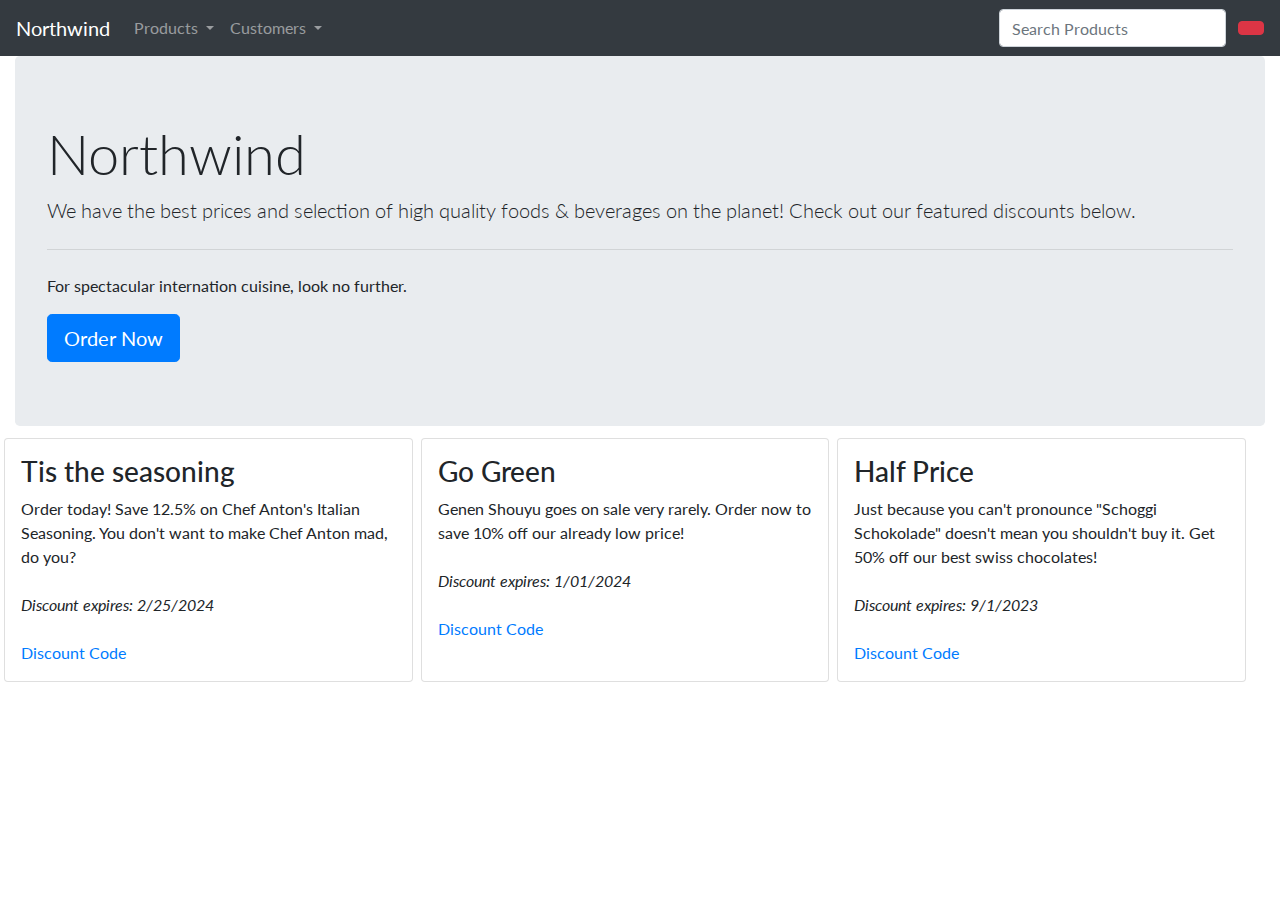
<file: Northwind-Webstore/index.html>
<!doctype html>
<html lang="en">
<head>
    <meta charset="UTF-8">
    <meta name="viewport"
          content="width=device-width, user-scalable=no, initial-scale=1.0, maximum-scale=1.0, minimum-scale=1.0">
    <meta http-equiv="X-UA-Compatible" content="ie=edge">
    <title>Northwind</title>    
    
    <!-- bootstrap -->
    <script src="https://code.jquery.com/jquery-3.3.1.slim.min.js" integrity="sha384-q8i/X+965DzO0rT7abK41JStQIAqVgRVzpbzo5smXKp4YfRvH+8abtTE1Pi6jizo" crossorigin="anonymous"></script>
    <script src="https://cdn.jsdelivr.net/npm/popper.js@1.14.7/dist/umd/popper.min.js" integrity="sha384-UO2eT0CpHqdSJQ6hJty5KVphtPhzWj9WO1clHTMGa3JDZwrnQq4sF86dIHNDz0W1" crossorigin="anonymous"></script>
    <link rel="stylesheet" href="https://cdn.jsdelivr.net/npm/bootstrap@4.3.1/dist/css/bootstrap.min.css" integrity="sha384-ggOyR0iXCbMQv3Xipma34MD+dH/1fQ784/j6cY/iJTQUOhcWr7x9JvoRxT2MZw1T" crossorigin="anonymous">
    <script src="https://cdn.jsdelivr.net/npm/bootstrap@4.3.1/dist/js/bootstrap.min.js" integrity="sha384-JjSmVgyd0p3pXB1rRibZUAYoIIy6OrQ6VrjIEaFf/nJGzIxFDsf4x0xIM+B07jRM" crossorigin="anonymous"></script>
    <!-- font awesome -->
    <link rel="stylesheet" href="https://use.fontawesome.com/releases/v5.6.3/css/all.css"
          integrity="sha384-UHRtZLI+pbxtHCWp1t77Bi1L4ZtiqrqD80Kn4Z8NTSRyMA2Fd33n5dQ8lWUE00s/" crossorigin="anonymous">
    <!-- google font -->
    <link href="https://fonts.googleapis.com/css?family=Lato" rel="stylesheet">
    <!-- custom css -->
    <link href="css/client.css" rel="stylesheet"/>
</head>
<body>
<!-- toast -->
<div class="template">
    <div id="toastTemplate" role="alert" aria-live="assertive" aria-atomic="true" class="toast w-auto">
        <div class="toast-header">
            <strong class="mr-auto coupon-title">{COUPON_NAME}</strong>
            <button type="button" class="ml-2 mb-1 close" data-dismiss="toast" aria-label="Close">
                <span aria-hidden="true">&times;</span>
            </button>
        </div>
        <div class="toast-body">
            <p class="coupon-text">Coupon code: "<em class="coupon-code">{CODE}</em>" copied to clipboard!</p>
        </div>
    </div>
</div>
<div id="toaster" style="position: absolute; bottom: 1%; right: 1%;">
</div>
<!-- navbar -->
<nav class="navbar navbar-expand-md navbar-dark bg-dark">
    <a class="navbar-brand" href="#"><i class="far fa-compass"></i> Northwind</a>
    <button class="navbar-toggler" type="button" data-toggle="collapse" data-target="#navbarSupportedContent"
            aria-controls="navbarSupportedContent" aria-expanded="false" aria-label="Toggle navigation">
        <span class="navbar-toggler-icon"></span>
    </button>
    <div class="collapse navbar-collapse" id="navbarSupportedContent">
        <ul class="navbar-nav mr-auto">
            <li class="nav-item dropdown">
                <a class="nav-link dropdown-toggle" href="#" id="productDropdown" role="button" data-toggle="dropdown"
                   aria-haspopup="true" aria-expanded="false">
                    <i class="fa fa-database"></i> Products
                </a>
                <div class="dropdown-menu" aria-labelledby="productDropdown">
                    <a class="dropdown-item" href="#"><i class="fa fa-book-open"></i> Browse Categories</a>
                    <a class="dropdown-item" href="#"><i class="fa fa-search"></i> Product Search</a>
                    <div class="dropdown-divider"></div>
                    <a class="dropdown-item" href="#"><i class="fa fa-tag"></i> Current Discounts</a>
                </div>
            </li>
            <li class="nav-item dropdown">
                <a class="nav-link dropdown-toggle" href="#" id="customerDropdown" role="button" data-toggle="dropdown"
                   aria-haspopup="true" aria-expanded="false">
                    <i class="fa fa-users"></i> Customers
                </a>
                <div class="dropdown-menu" aria-labelledby="productDropdown">
                    <a class="dropdown-item" href="#"><i class="fa fa-user-cog"></i> Account</a>
                    <a class="dropdown-item" href="#"><i class="fa fa-user-plus"></i> Register</a>
                    <a class="dropdown-item" href="#"><i class="fa fa-user-lock"></i> Sign-In</a>
                </div>
            </li>
        </ul>
        <form class="form-inline ml-auto d-none d-md-block">
            <input class="form-control mr-sm-2" type="search" placeholder="Search Products" aria-label="Search">
            <button class="btn btn-danger my-2 my-sm-0" type="submit"><i class="fas fa-search"></i><span
                    class="sr-only">Search</span></button>
        </form>
    </div>
</nav>
<div class="container-fluid">
    <div class="jumbotron mb-2">
        <h1 class="display-4">Northwind</h1>
        <p class="lead">We have the best prices and selection of high quality foods & beverages on the planet! Check out
            our featured discounts below.</p>
        <hr class="my-4">
        <p>For spectacular internation cuisine, look no further.</p>
        <a class="btn btn-primary btn-lg" href="#" role="button">Order Now <i class="fa fa-caret-right"></i></a>
    </div>
</div>
<!-- grid -->
<div class="row container-fluid">
    <div class="card col-md p-3 m-1">
        <h3>Tis the seasoning</h3>
        <div class="mb-4">
            Order today! Save 12.5% on Chef Anton's Italian Seasoning.
            You don't want to make Chef Anton mad, do you?
        </div>
        <i>Discount expires: 2/25/2024</i><br/>
        <a href="#" class="code" data-name="Chef Anton's Secret" data-code="CODE"><i class="far fa-hand-point-right"></i> Discount Code</a>
    </div>
    <div class="card col-md p-3 m-1">
        <h3>Go Green</h3>
        <div class="mb-4">
            Genen Shouyu goes on sale very rarely. Order now to save 10% off our already low price!
        </div>
        <i>Discount expires: 1/01/2024</i><br/>
        <a href="#" class="code" data-name="Magic Green Sauce" data-code="GOGREEN"><i class="far fa-hand-point-right"></i> Discount Code</a>
    </div>
    <div class="card col-md p-3 m-1">
        <h3>Half Price</h3>
        <div class="mb-4">
            Just because you can't pronounce "Schoggi Schokolade" doesn't mean you shouldn't buy it. Get 50% off our best swiss chocolates! 
        </div>
        <i>Discount expires: 9/1/2023</i><br/>
        <a href="#" class="code" data-name="Tricky Chocolate" data-code="50OFFSWISS"><i class="far fa-hand-point-right"></i> Discount Code</a>
    </div>
</div>
<!-- Client Scripts -->
<script src="js/client.js" type="application/javascript"></script>
</body>
</html>
</file>
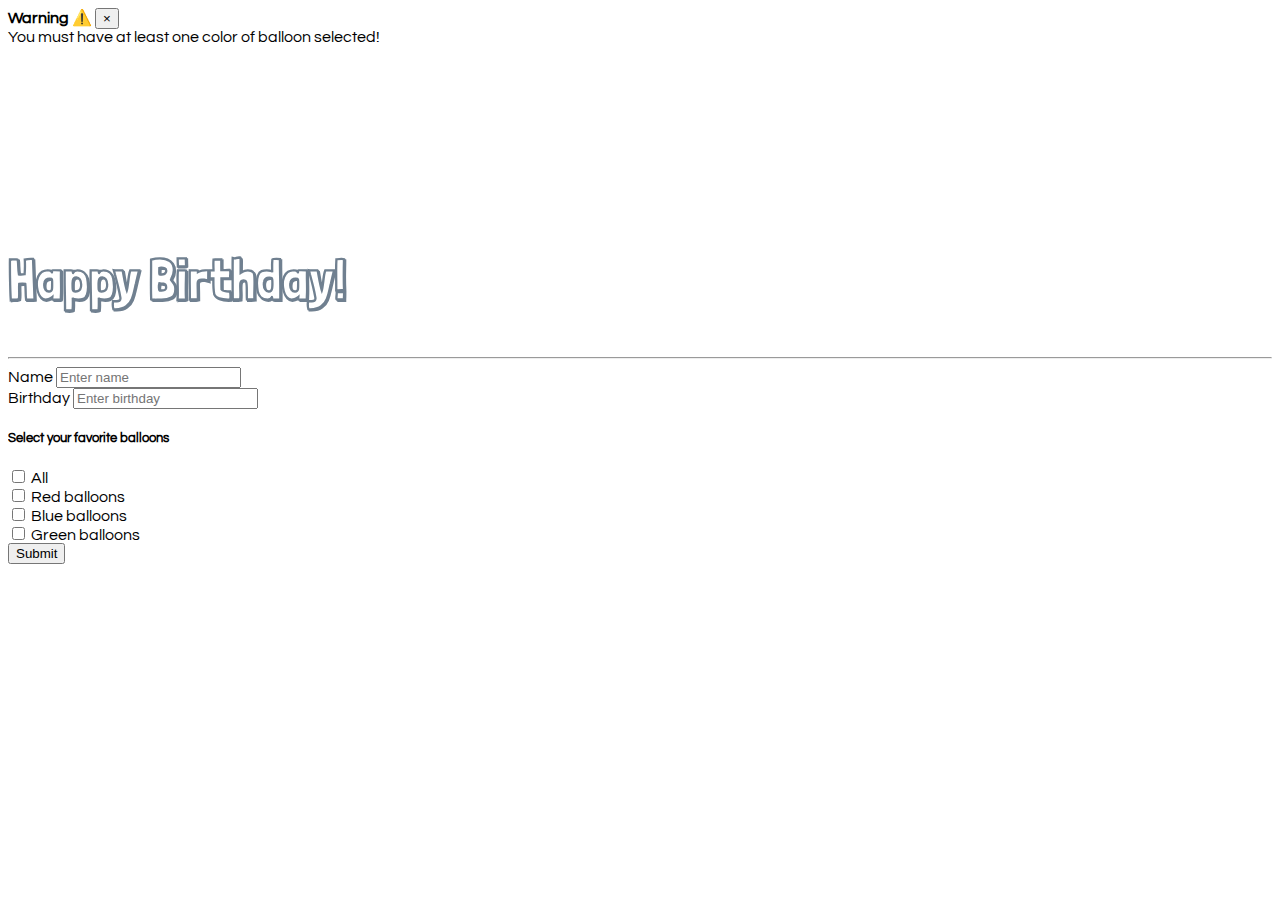
<file: Northwind-Webstore/balloons.html>
<!DOCTYPE html>
<html lang="en">
<head>
    <meta charset="UTF-8">
    <meta name="viewport" content="width=device-width, initial-scale=1.0">
    <title>Balloons</title>
    <!-- bootstrap css -->
    <link rel="stylesheet" href="https://cdn.jsdelivr.net/npm/bootstrap@4.6.2/dist/css/bootstrap.min.css"
          integrity="sha384-xOolHFLEh07PJGoPkLv1IbcEPTNtaed2xpHsD9ESMhqIYd0nLMwNLD69Npy4HI+N" crossorigin="anonymous">
    <!-- pickadate -->
    <link rel="stylesheet" href="css/default.css"/>
    <link rel="stylesheet" href="css/default.date.css"/>
    <!-- google font -->
    <style>
        @import url('https://fonts.googleapis.com/css2?family=Londrina+Shadow&family=Questrial&display=swap');
    </style>
    <!-- animate css -->
    <link rel="stylesheet" href="https://cdnjs.cloudflare.com/ajax/libs/animate.css/4.1.1/animate.min.css"/>
    <!-- custom css -->
    <style>
        h1 {
            font-family: 'Londrina Shadow';
            color: slategray;
            font-size: 3.5em;
        }

        h1.animate__animated {
            display: inline-block;
        }

        body {
            font-family: 'Questrial';
        }

        .ball {
            visibility: hidden;
        }

        .red {
            color: red;
        }

        .blue {
            color: blue;
        }

        .green{
            color: green;
        }
    </style>
</head>
<body>
<!-- content -->
<div class="container">

    <div aria-live="polite" aria-atomic="true" style="position: relative; min-height: 200px;">
        <!-- Position it -->
        <div class="d-flex justify-content-center align-items-center pt-5">

            <!-- Then put toasts within -->
            <div id="warning" class="toast" role="alert" aria-live="assertive" aria-atomic="true">
                <div class="toast-header">
                    <strong class="mr-auto">Warning ⚠️</strong>
                    <button type="button" class="ml-2 mb-1 close" data-dismiss="toast" aria-label="Close">
                        <span aria-hidden="true">&times;</span>
                    </button>
                </div>
                <div class="toast-body">
                    You must have at least one color of balloon selected!
                </div>
            </div>
        </div>
    </div>

    <h1 id="userMessage" class="animate__animated">Happy Birthday!</h1>
    <hr/>
    <form role="form">
        <div class="row">
            <div class="col-sm">
                <div class="form-group">
                    <label for="name">Name</label>
                    <input type="text" class="form-control" id="name" placeholder="Enter name">
                </div>
                <div class="form-group">
                    <label for="birthday">Birthday</label>
                    <input type="text" class="form-control" id="birthday" placeholder="Enter birthday"/>
                </div>
                <div class="card">
                    <div class="card-body">
                        <h5 class="card-title">Select your favorite balloons</h5>
                        <div class="form-group form-check">
                            <input type="checkbox" class="form-check-input" id="all">
                            <label class="form-check-label" for="all">All</label>
                        </div>
                        <div class="form-group form-check">
                            <input type="checkbox" class="form-check-input" id="red">
                            <label class="form-check-label" data-color="red" for="red">Red balloons</label>
                        </div>
                        <div class="form-group form-check">
                            <input type="checkbox" class="form-check-input" id="blue">
                            <label class="form-check-label" data-color="blue" for="blue">Blue balloons</label>
                        </div>
                        <div class="form-group form-check">
                            <input type="checkbox" class="form-check-input" id="green">
                            <label class="form-check-label" data-color="green" for="green">Green balloons</label>
                        </div>
                    </div>
                </div>
                <button type="button" class="btn btn-outline-primary mt-3" id="submit">Submit</button>
            </div>
            <div class="col-sm">
                <img src="res/red.png" class="ball" alt="red balloon" id="redImg"/>
                <img src="res/green.png" class="ball" alt="green balloon" id="greenImg"/>
                <img src="res/blue.png" class="ball" alt="blue balloon" id="blueImg"/>
            </div>
        </div>
    </form>
</div>
<!-- bootstrap js -->
<script src="https://cdn.jsdelivr.net/npm/jquery@3.5.1/dist/jquery.slim.min.js"
        integrity="sha384-DfXdz2htPH0lsSSs5nCTpuj/zy4C+OGpamoFVy38MVBnE+IbbVYUew+OrCXaRkfj"
        crossorigin="anonymous"></script>
<script src="https://cdn.jsdelivr.net/npm/bootstrap@4.6.2/dist/js/bootstrap.bundle.min.js"
        integrity="sha384-Fy6S3B9q64WdZWQUiU+q4/2Lc9npb8tCaSX9FK7E8HnRr0Jz8D6OP9dO5Vg3Q9ct"
        crossorigin="anonymous"></script>
<!-- pickadate -->
<script src="js/picker.js"></script>
<script src="js/picker.date.js"></script>
<!-- custom js -->
<script src="js/balloons.js"></script>
</body>
</html>
</file>
<file: Northwind-Webstore/css/client.css>
body {
    font-family: 'Lato', sans-serif;
}

.template {
    display: none;
}

#toaster {
    z-index: 3;
}
</file>
<file: Northwind-Webstore/css/default.css>
/* ==========================================================================
   $BASE-PICKER
   ========================================================================== */
/**
 * Note: the root picker element should *NOT* be styled more than what’s here.
 */
.picker {
  font-size: 16px;
  text-align: left;
  line-height: 1.2;
  color: #000;
  position: absolute;
  z-index: 10000;
  -webkit-user-select: none;
     -moz-user-select: none;
      -ms-user-select: none;
          user-select: none;
  outline: none;
}
/**
 * The picker input element.
 */
.picker__input {
  cursor: default;
}
/**
 * When the picker is opened, the input element is “activated”.
 */
.picker__input.picker__input--active {
  border-color: #0089ec;
}
/**
 * The holder is the only “scrollable” top-level container element.
 */
.picker__holder {
  width: 100%;
  overflow-y: auto;
  -webkit-overflow-scrolling: touch;
}

/*!
 * Default mobile-first, responsive styling for pickadate.js
 * Demo: http://amsul.github.io/pickadate.js
 */
/**
 * Note: the root picker element should *NOT* be styled more than what’s here.
 */
/**
 * Make the holder and frame fullscreen.
 */
.picker__holder,
.picker__frame {
  top: 0;
  bottom: 0;
  left: 0;
  right: 0;
  -ms-transform: translateY(100%);
      transform: translateY(100%);
}
/**
 * The holder should overlay the entire screen.
 */
.picker__holder {
  position: fixed;
  transition: background 0.15s ease-out, transform 0s 0.15s;
  -webkit-backface-visibility: hidden;
}
/**
 * The frame that bounds the box contents of the picker.
 */
.picker__frame {
  position: absolute;
  margin: 0 auto;
  min-width: 256px;
  max-width: 666px;
  width: 100%;
  -ms-filter: "progid:DXImageTransform.Microsoft.Alpha(Opacity=0)";
  filter: alpha(opacity=0);
  -moz-opacity: 0;
  opacity: 0;
  transition: all 0.15s ease-out;
}
@media (min-height: 33.875em) {
  .picker__frame {
    overflow: visible;
    top: auto;
    bottom: -100%;
    max-height: 80%;
  }
}
@media (min-height: 40.125em) {
  .picker__frame {
    margin-bottom: 7.5%;
  }
}
/**
 * The wrapper sets the stage to vertically align the box contents.
 */
.picker__wrap {
  display: table;
  width: 100%;
  height: 100%;
}
@media (min-height: 33.875em) {
  .picker__wrap {
    display: block;
  }
}
/**
 * The box contains all the picker contents.
 */
.picker__box {
  background: #fff;
  display: table-cell;
  vertical-align: middle;
}
@media (min-height: 26.5em) {
  .picker__box {
    font-size: 1.25em;
  }
}
@media (min-height: 33.875em) {
  .picker__box {
    display: block;
    font-size: 1.33em;
    border: 1px solid #777;
    border-top-color: #898989;
    border-bottom-width: 0;
    border-radius: 5px 5px 0 0;
    box-shadow: 0 12px 36px 16px rgba(0, 0, 0, 0.24);
  }
}
@media (min-height: 40.125em) {
  .picker__box {
    font-size: 1.5em;
    border-bottom-width: 1px;
    border-radius: 5px;
  }
}
/**
 * When the picker opens...
 */
.picker--opened .picker__holder {
  -ms-transform: translateY(0);
      transform: translateY(0);
  background: transparent;
  -ms-filter: "progid:DXImageTransform.Microsoft.gradient(startColorstr=#1E000000,endColorstr=#1E000000)";
  zoom: 1;
  background: rgba(0, 0, 0, 0.32);
  transition: background 0.15s ease-out;
}
.picker--opened .picker__frame {
  -ms-transform: translateY(0);
      transform: translateY(0);
  -ms-filter: "progid:DXImageTransform.Microsoft.Alpha(Opacity=100)";
  filter: alpha(opacity=100);
  -moz-opacity: 1;
  opacity: 1;
}
@media (min-height: 33.875em) {
  .picker--opened .picker__frame {
    top: auto;
    bottom: 0;
  }
}
</file>
<file: Northwind-Webstore/css/default.date.css>
/* ==========================================================================
   $BASE-DATE-PICKER
   ========================================================================== */
/**
 * The picker box.
 */
.picker__box {
  padding: 0 1em;
}
/**
 * The header containing the month and year stuff.
 */
.picker__header {
  text-align: center;
  position: relative;
  margin-top: .75em;
}
/**
 * The month and year labels.
 */
.picker__month,
.picker__year {
  font-weight: 500;
  display: inline-block;
  margin-left: .25em;
  margin-right: .25em;
}
.picker__year {
  color: #999;
  font-size: .8em;
  font-style: italic;
}
/**
 * The month and year selectors.
 */
.picker__select--month,
.picker__select--year {
  border: 1px solid #b7b7b7;
  height: 2em;
  padding: .5em;
  margin-left: .25em;
  margin-right: .25em;
}
@media (min-width: 24.5em) {
  .picker__select--month,
  .picker__select--year {
    margin-top: -0.5em;
  }
}
.picker__select--month {
  width: 35%;
}
.picker__select--year {
  width: 22.5%;
}
.picker__select--month:focus,
.picker__select--year:focus {
  border-color: #0089ec;
}
/**
 * The month navigation buttons.
 */
.picker__nav--prev,
.picker__nav--next {
  position: absolute;
  padding: .5em 1.25em;
  width: 1em;
  height: 1em;
  box-sizing: content-box;
  top: -0.25em;
}
@media (min-width: 24.5em) {
  .picker__nav--prev,
  .picker__nav--next {
    top: -0.33em;
  }
}
.picker__nav--prev {
  left: -1em;
  padding-right: 1.25em;
}
@media (min-width: 24.5em) {
  .picker__nav--prev {
    padding-right: 1.5em;
  }
}
.picker__nav--next {
  right: -1em;
  padding-left: 1.25em;
}
@media (min-width: 24.5em) {
  .picker__nav--next {
    padding-left: 1.5em;
  }
}
.picker__nav--prev:before,
.picker__nav--next:before {
  content: " ";
  border-top: .5em solid transparent;
  border-bottom: .5em solid transparent;
  border-right: 0.75em solid #000;
  width: 0;
  height: 0;
  display: block;
  margin: 0 auto;
}
.picker__nav--next:before {
  border-right: 0;
  border-left: 0.75em solid #000;
}
.picker__nav--prev:hover,
.picker__nav--next:hover {
  cursor: pointer;
  color: #000;
  background: #b1dcfb;
}
.picker__nav--disabled,
.picker__nav--disabled:hover,
.picker__nav--disabled:before,
.picker__nav--disabled:before:hover {
  cursor: default;
  background: none;
  border-right-color: #f5f5f5;
  border-left-color: #f5f5f5;
}
/**
 * The calendar table of dates
 */
.picker__table {
  text-align: center;
  border-collapse: collapse;
  border-spacing: 0;
  table-layout: fixed;
  font-size: inherit;
  width: 100%;
  margin-top: .75em;
  margin-bottom: .5em;
}
@media (min-height: 33.875em) {
  .picker__table {
    margin-bottom: .75em;
  }
}
.picker__table td {
  margin: 0;
  padding: 0;
}
/**
 * The weekday labels
 */
.picker__weekday {
  width: 14.285714286%;
  font-size: .75em;
  padding-bottom: .25em;
  color: #999;
  font-weight: 500;
  /* Increase the spacing a tad */
}
@media (min-height: 33.875em) {
  .picker__weekday {
    padding-bottom: .5em;
  }
}
/**
 * The days on the calendar
 */
.picker__day {
  padding: .3125em 0;
  font-weight: 200;
  border: 1px solid transparent;
}
.picker__day--today {
  position: relative;
}
.picker__day--today:before {
  content: " ";
  position: absolute;
  top: 2px;
  right: 2px;
  width: 0;
  height: 0;
  border-top: 0.5em solid #0059bc;
  border-left: .5em solid transparent;
}
.picker__day--disabled:before {
  border-top-color: #aaa;
}
.picker__day--outfocus {
  color: #ddd;
}
.picker__day--infocus:hover,
.picker__day--outfocus:hover {
  cursor: pointer;
  color: #000;
  background: #b1dcfb;
}
.picker__day--highlighted {
  border-color: #0089ec;
}
.picker__day--highlighted:hover,
.picker--focused .picker__day--highlighted {
  cursor: pointer;
  color: #000;
  background: #b1dcfb;
}
.picker__day--selected,
.picker__day--selected:hover,
.picker--focused .picker__day--selected {
  background: #0089ec;
  color: #fff;
}
.picker__day--disabled,
.picker__day--disabled:hover,
.picker--focused .picker__day--disabled {
  background: #f5f5f5;
  border-color: #f5f5f5;
  color: #ddd;
  cursor: default;
}
.picker__day--highlighted.picker__day--disabled,
.picker__day--highlighted.picker__day--disabled:hover {
  background: #bbb;
}
/**
 * The footer containing the "today", "clear", and "close" buttons.
 */
.picker__footer {
  text-align: center;
}
.picker__button--today,
.picker__button--clear,
.picker__button--close {
  border: 1px solid #fff;
  background: #fff;
  font-size: .8em;
  padding: .66em 0;
  font-weight: bold;
  width: 33%;
  display: inline-block;
  vertical-align: bottom;
}
.picker__button--today:hover,
.picker__button--clear:hover,
.picker__button--close:hover {
  cursor: pointer;
  color: #000;
  background: #b1dcfb;
  border-bottom-color: #b1dcfb;
}
.picker__button--today:focus,
.picker__button--clear:focus,
.picker__button--close:focus {
  background: #b1dcfb;
  border-color: #0089ec;
  outline: none;
}
.picker__button--today:before,
.picker__button--clear:before,
.picker__button--close:before {
  position: relative;
  display: inline-block;
  height: 0;
}
.picker__button--today:before,
.picker__button--clear:before {
  content: " ";
  margin-right: .45em;
}
.picker__button--today:before {
  top: -0.05em;
  width: 0;
  border-top: 0.66em solid #0059bc;
  border-left: .66em solid transparent;
}
.picker__button--clear:before {
  top: -0.25em;
  width: .66em;
  border-top: 3px solid #e20;
}
.picker__button--close:before {
  content: "\D7";
  top: -0.1em;
  vertical-align: top;
  font-size: 1.1em;
  margin-right: .35em;
  color: #777;
}
.picker__button--today[disabled],
.picker__button--today[disabled]:hover {
  background: #f5f5f5;
  border-color: #f5f5f5;
  color: #ddd;
  cursor: default;
}
.picker__button--today[disabled]:before {
  border-top-color: #aaa;
}

/* ==========================================================================
   $DEFAULT-DATE-PICKER
   ========================================================================== */
</file>
